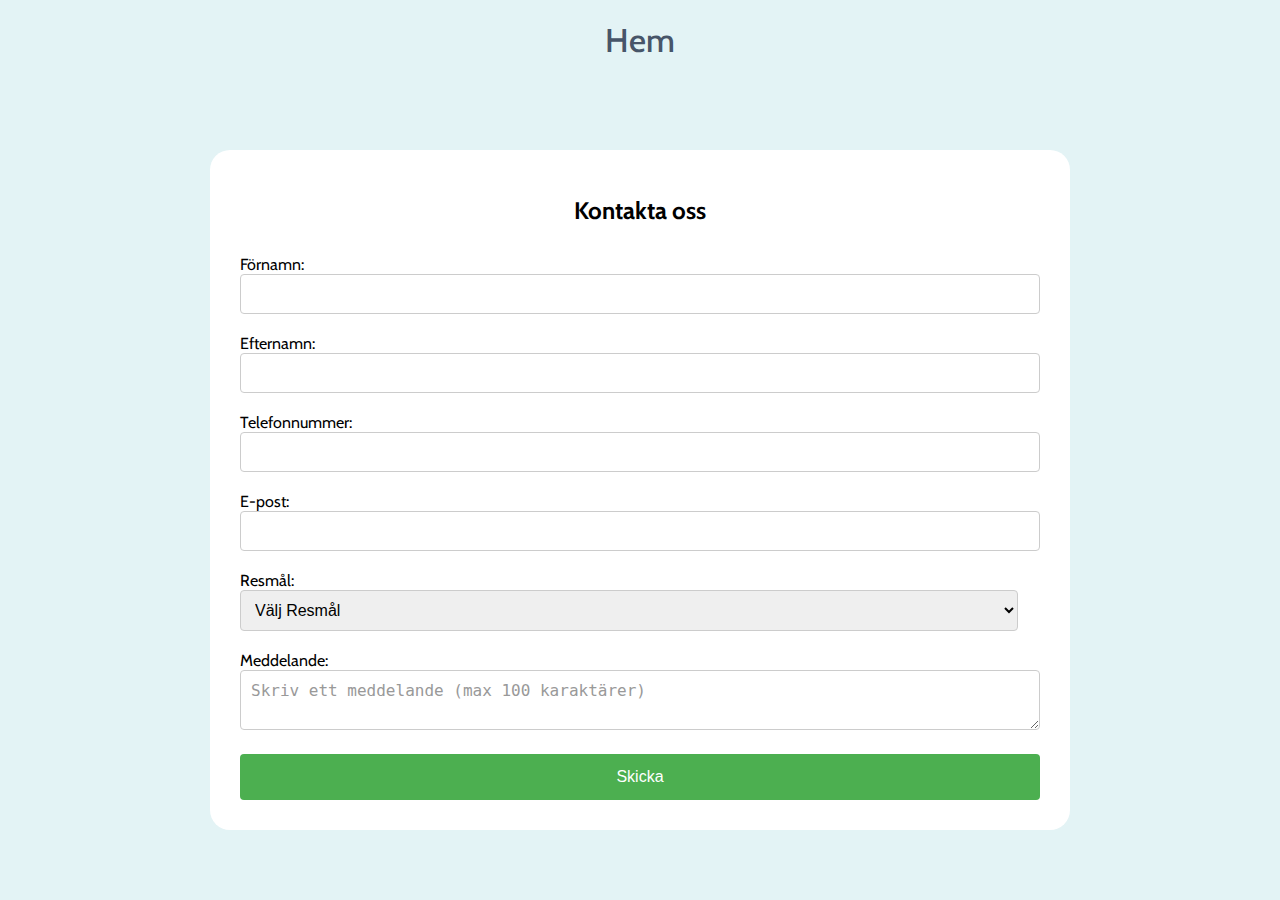
<file: kontakt.html>
<!DOCTYPE html>
<html lang="en">
<head>
  <meta charset="UTF-8">
  <meta name="viewport" content="width=device-width, initial-scale=1.0">
  <link rel="icon" href="https://static.vecteezy.com/system/resources/previews/018/887/543/original/water-splash-icon-or-logo-png.png">
  <title>Kontakta Oss</title>
  
  <link rel="stylesheet" href="kontakt.css">
</head>
<body>
  <div class = "nav-position">
    <a href="index.html" class="nav-logo">Hem</a>
  </div>
    <div class="container">
        <h1>Kontakta oss</h1>
        <form id="contactForm" action="#" method="post">
          <label for="firstName">Förnamn:</label>
          <input type="text" id="firstName" name="firstName" required>
          
          <label for="surname">Efternamn:</label>
          <input type="text" id="surname" name="surname" required>
    
          <label for="telephone">Telefonnummer:</label>
          <input type="tel" id="telephone" name="telephone" required>
    
          <label for="email">E-post:</label>
          <input type="email" id="email" name="email" required>
    
          <label for="destination">Resmål:</label>
          <select id="destination" name="destination" required>
            <option value="">Välj Resmål</option>
            <option value="resmal1">Resmål 1</option>
            <option value="resmal2">Resmål 2</option>
            <option value="resmal3">Resmål 3</option>
            <option value="resmal4">Resmål 4</option>
          </select>
    
          <label for="message">Meddelande:</label>
          <textarea id="message" name="message" maxlength="100" placeholder="Skriv ett meddelande (max 100 karaktärer)"></textarea>
          
          <input type="submit" value="Skicka">
        </form>
    
        <div id="submittedData" style="display: none; width: 100%;">
          <h2 style="text-align: center;">Skickad</h2>
          <table>
            <tr style="word-wrap: break-word;">
              <th>Förnamn</th>
              <th>Efternamn</th>
              <th>Telefonnummer</th>
              <th>E-post</th>
              <th>Resmål</th>
              <th>Meddelande</th>
            </tr>
          </table>
        </div>
      </div>

  <script src ="kontakt.js"></script>
</body>
</html>
</file>
<file: kontakt.css>
@font-face{
  font-family: 'Cabin';
  src: url('Cabin-VariableFont_wdth\,wght.ttf') format('truetype');
}

body {
    font-family: "Cabin" !important;
    background-color: #e3f3f5;
    margin: 0;
    padding: 0;
    display: flex;
    justify-content: center;
    align-items: center;
    min-height: 100vh;
  }
  .container {
    background-color: #ffffff;
    border-radius: 20px;
    padding: 30px;
    max-width: 800px;
    width: 100%;
    display: flex;
    flex-direction: column;
    align-items: center;
    position: relative;
    margin-top: 80px;
  }
  h1 {
    font-size: 24px;
    text-align: center;
    margin-bottom: 30px;
  }
  form label {
    font-size: 16px;
    margin-bottom: 8px;
  }
  form input[type="text"], form input[type="tel"], form input[type="email"], form select, form textarea {
    padding: 10px;
    border: 1px solid #ccc;
    border-radius: 4px;
    margin-bottom: 20px;
    font-size: 16px;
    width: calc(100% - 22px);
  }
  form textarea::placeholder {
    color: #999;
  }
  form input[type="submit"] {
    background-color: #4CAF50;
    color: white;
    padding: 14px 20px;
    border: none;
    border-radius: 4px;
    cursor: pointer;
    font-size: 16px;
    transition: background-color 0.3s;
    width: 100%;
  }
  form input[type="submit"]:hover {
    background-color: #45a049;
  }
  table {
    width: 100%;
    border-collapse: collapse;
    margin-top: 20px;
  }
  th, td {
    padding: 10px;
    text-align: left;
    border-bottom: 1px solid #ddd;
    font-size: 14px;
    word-wrap: break-word;
  }
  tr:nth-child(even) {
    background-color: #f2f2f2;
  }
  
  .nav-logo {
    text-decoration: none;
    font-weight: bold;
    font-size: 33px;
    font-weight: 500;
    color: #475569;
  }

.nav-logo:hover {
    font-weight: 500;
    color: none;
    text-decoration: none;
    cursor: pointer;
}

.nav-position {
  position: absolute;
  top: 20px;
  left: 50%;
  transform: translateX(-50%);
}

@media screen and (max-width: 768px) {
  .nav-logo {
    position: absolute;
    top: 20px;
    left: 50%;
    transform: translateX(-50%);
  }
  td {
    padding-right: 0px;
  }
  .container {
    overflow-x: auto;
  }
}
</file>
